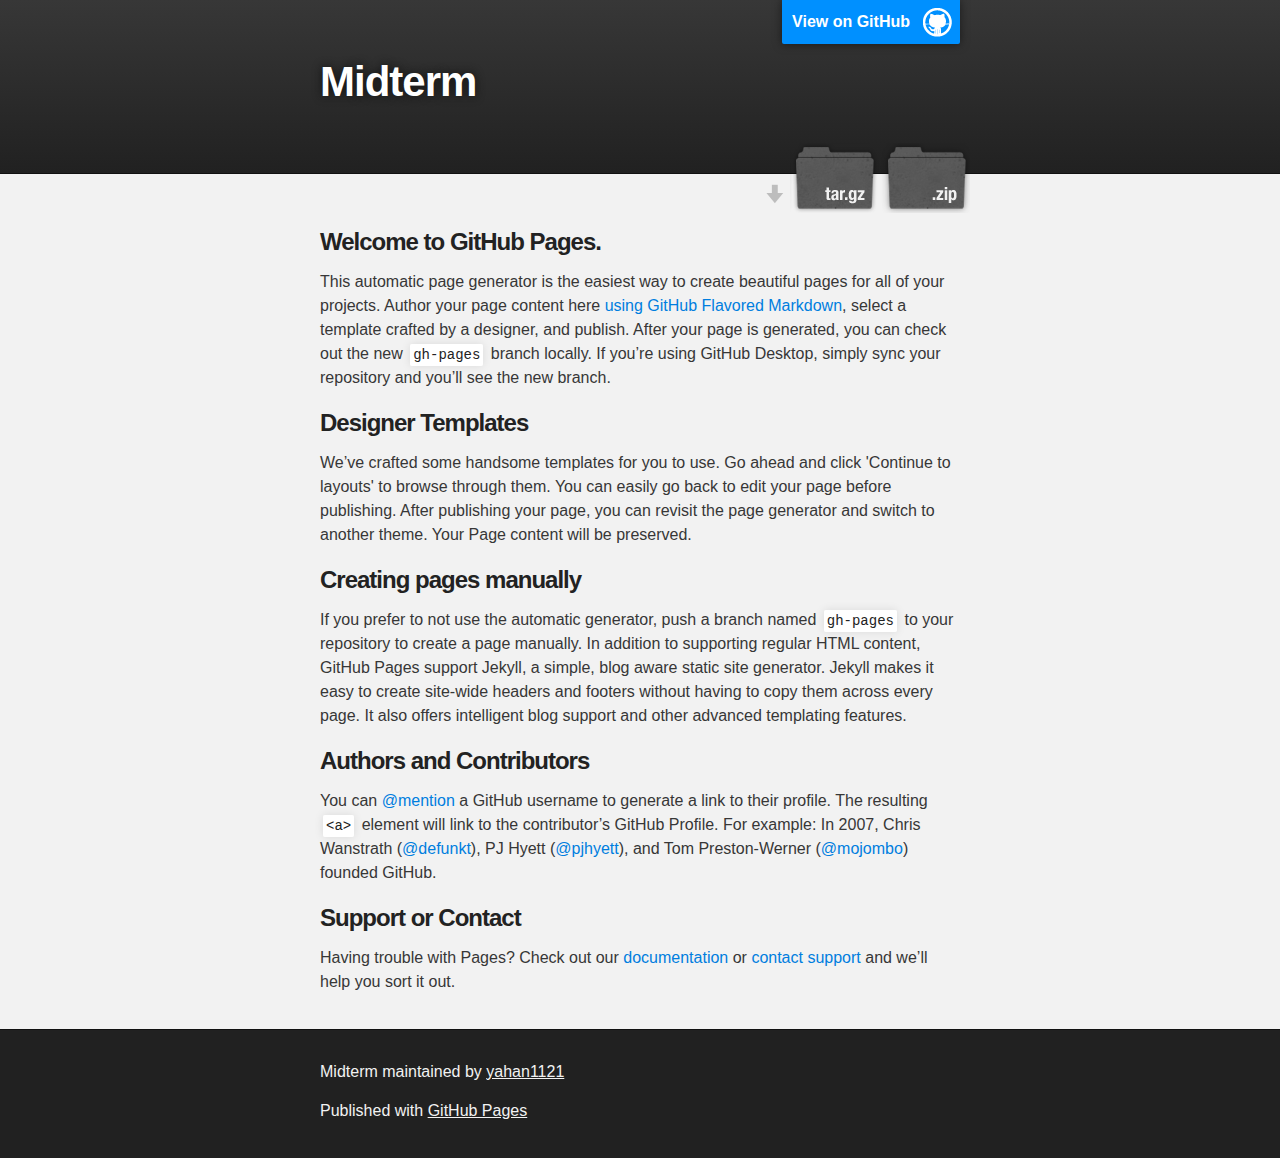
<file: index.html>
<!DOCTYPE html>
<html>

  <head>
    <meta charset='utf-8'>
    <meta http-equiv="X-UA-Compatible" content="chrome=1">
    <meta name="description" content="Midterm : ">

    <link rel="stylesheet" type="text/css" media="screen" href="stylesheets/stylesheet.css">

    <title>Midterm</title>
  </head>

  <body>

    <!-- HEADER -->
    <div id="header_wrap" class="outer">
        <header class="inner">
          <a id="forkme_banner" href="https://github.com/yahan1121/Midterm">View on GitHub</a>

          <h1 id="project_title">Midterm</h1>
          <h2 id="project_tagline"></h2>

            <section id="downloads">
              <a class="zip_download_link" href="https://github.com/yahan1121/Midterm/zipball/master">Download this project as a .zip file</a>
              <a class="tar_download_link" href="https://github.com/yahan1121/Midterm/tarball/master">Download this project as a tar.gz file</a>
            </section>
        </header>
    </div>

    <!-- MAIN CONTENT -->
    <div id="main_content_wrap" class="outer">
      <section id="main_content" class="inner">
        <h3>
<a id="welcome-to-github-pages" class="anchor" href="#welcome-to-github-pages" aria-hidden="true"><span aria-hidden="true" class="octicon octicon-link"></span></a>Welcome to GitHub Pages.</h3>

<p>This automatic page generator is the easiest way to create beautiful pages for all of your projects. Author your page content here <a href="https://guides.github.com/features/mastering-markdown/">using GitHub Flavored Markdown</a>, select a template crafted by a designer, and publish. After your page is generated, you can check out the new <code>gh-pages</code> branch locally. If you’re using GitHub Desktop, simply sync your repository and you’ll see the new branch.</p>

<h3>
<a id="designer-templates" class="anchor" href="#designer-templates" aria-hidden="true"><span aria-hidden="true" class="octicon octicon-link"></span></a>Designer Templates</h3>

<p>We’ve crafted some handsome templates for you to use. Go ahead and click 'Continue to layouts' to browse through them. You can easily go back to edit your page before publishing. After publishing your page, you can revisit the page generator and switch to another theme. Your Page content will be preserved.</p>

<h3>
<a id="creating-pages-manually" class="anchor" href="#creating-pages-manually" aria-hidden="true"><span aria-hidden="true" class="octicon octicon-link"></span></a>Creating pages manually</h3>

<p>If you prefer to not use the automatic generator, push a branch named <code>gh-pages</code> to your repository to create a page manually. In addition to supporting regular HTML content, GitHub Pages support Jekyll, a simple, blog aware static site generator. Jekyll makes it easy to create site-wide headers and footers without having to copy them across every page. It also offers intelligent blog support and other advanced templating features.</p>

<h3>
<a id="authors-and-contributors" class="anchor" href="#authors-and-contributors" aria-hidden="true"><span aria-hidden="true" class="octicon octicon-link"></span></a>Authors and Contributors</h3>

<p>You can <a href="https://help.github.com/articles/basic-writing-and-formatting-syntax/#mentioning-users-and-teams" class="user-mention">@mention</a> a GitHub username to generate a link to their profile. The resulting <code>&lt;a&gt;</code> element will link to the contributor’s GitHub Profile. For example: In 2007, Chris Wanstrath (<a href="https://github.com/defunkt" class="user-mention">@defunkt</a>), PJ Hyett (<a href="https://github.com/pjhyett" class="user-mention">@pjhyett</a>), and Tom Preston-Werner (<a href="https://github.com/mojombo" class="user-mention">@mojombo</a>) founded GitHub.</p>

<h3>
<a id="support-or-contact" class="anchor" href="#support-or-contact" aria-hidden="true"><span aria-hidden="true" class="octicon octicon-link"></span></a>Support or Contact</h3>

<p>Having trouble with Pages? Check out our <a href="https://help.github.com/pages">documentation</a> or <a href="https://github.com/contact">contact support</a> and we’ll help you sort it out.</p>
      </section>
    </div>

    <!-- FOOTER  -->
    <div id="footer_wrap" class="outer">
      <footer class="inner">
        <p class="copyright">Midterm maintained by <a href="https://github.com/yahan1121">yahan1121</a></p>
        <p>Published with <a href="https://pages.github.com">GitHub Pages</a></p>
      </footer>
    </div>

    

  </body>
</html>
</file>
<file: stylesheets/stylesheet.css>
/*******************************************************************************
Slate Theme for GitHub Pages
by Jason Costello, @jsncostello
*******************************************************************************/

@import url(github-light.css);

/*******************************************************************************
MeyerWeb Reset
*******************************************************************************/

html, body, div, span, applet, object, iframe,
h1, h2, h3, h4, h5, h6, p, blockquote, pre,
a, abbr, acronym, address, big, cite, code,
del, dfn, em, img, ins, kbd, q, s, samp,
small, strike, strong, sub, sup, tt, var,
b, u, i, center,
dl, dt, dd, ol, ul, li,
fieldset, form, label, legend,
table, caption, tbody, tfoot, thead, tr, th, td,
article, aside, canvas, details, embed,
figure, figcaption, footer, header, hgroup,
menu, nav, output, ruby, section, summary,
time, mark, audio, video {
  margin: 0;
  padding: 0;
  border: 0;
  font: inherit;
  vertical-align: baseline;
}

/* HTML5 display-role reset for older browsers */
article, aside, details, figcaption, figure,
footer, header, hgroup, menu, nav, section {
  display: block;
}

ol, ul {
  list-style: none;
}

table {
  border-collapse: collapse;
  border-spacing: 0;
}

/*******************************************************************************
Theme Styles
*******************************************************************************/

body {
  box-sizing: border-box;
  color:#373737;
  background: #212121;
  font-size: 16px;
  font-family: 'Myriad Pro', Calibri, Helvetica, Arial, sans-serif;
  line-height: 1.5;
  -webkit-font-smoothing: antialiased;
}

h1, h2, h3, h4, h5, h6 {
  margin: 10px 0;
  font-weight: 700;
  color:#222222;
  font-family: 'Lucida Grande', 'Calibri', Helvetica, Arial, sans-serif;
  letter-spacing: -1px;
}

h1 {
  font-size: 36px;
  font-weight: 700;
}

h2 {
  padding-bottom: 10px;
  font-size: 32px;
  background: url('../images/bg_hr.png') repeat-x bottom;
}

h3 {
  font-size: 24px;
}

h4 {
  font-size: 21px;
}

h5 {
  font-size: 18px;
}

h6 {
  font-size: 16px;
}

p {
  margin: 10px 0 15px 0;
}

footer p {
  color: #f2f2f2;
}

a {
  text-decoration: none;
  color: #007edf;
  text-shadow: none;

  transition: color 0.5s ease;
  transition: text-shadow 0.5s ease;
  -webkit-transition: color 0.5s ease;
  -webkit-transition: text-shadow 0.5s ease;
  -moz-transition: color 0.5s ease;
  -moz-transition: text-shadow 0.5s ease;
  -o-transition: color 0.5s ease;
  -o-transition: text-shadow 0.5s ease;
  -ms-transition: color 0.5s ease;
  -ms-transition: text-shadow 0.5s ease;
}

a:hover, a:focus {text-decoration: underline;}

footer a {
  color: #F2F2F2;
  text-decoration: underline;
}

em {
  font-style: italic;
}

strong {
  font-weight: bold;
}

img {
  position: relative;
  margin: 0 auto;
  max-width: 739px;
  padding: 5px;
  margin: 10px 0 10px 0;
  border: 1px solid #ebebeb;

  box-shadow: 0 0 5px #ebebeb;
  -webkit-box-shadow: 0 0 5px #ebebeb;
  -moz-box-shadow: 0 0 5px #ebebeb;
  -o-box-shadow: 0 0 5px #ebebeb;
  -ms-box-shadow: 0 0 5px #ebebeb;
}

p img {
  display: inline;
  margin: 0;
  padding: 0;
  vertical-align: middle;
  text-align: center;
  border: none;
}

pre, code {
  width: 100%;
  color: #222;
  background-color: #fff;

  font-family: Monaco, "Bitstream Vera Sans Mono", "Lucida Console", Terminal, monospace;
  font-size: 14px;

  border-radius: 2px;
  -moz-border-radius: 2px;
  -webkit-border-radius: 2px;
}

pre {
  width: 100%;
  padding: 10px;
  box-shadow: 0 0 10px rgba(0,0,0,.1);
  overflow: auto;
}

code {
  padding: 3px;
  margin: 0 3px;
  box-shadow: 0 0 10px rgba(0,0,0,.1);
}

pre code {
  display: block;
  box-shadow: none;
}

blockquote {
  color: #666;
  margin-bottom: 20px;
  padding: 0 0 0 20px;
  border-left: 3px solid #bbb;
}


ul, ol, dl {
  margin-bottom: 15px
}

ul {
  list-style-position: inside;
  list-style: disc;
  padding-left: 20px;
}

ol {
  list-style-position: inside;
  list-style: decimal;
  padding-left: 20px;
}

dl dt {
  font-weight: bold;
}

dl dd {
  padding-left: 20px;
  font-style: italic;
}

dl p {
  padding-left: 20px;
  font-style: italic;
}

hr {
  height: 1px;
  margin-bottom: 5px;
  border: none;
  background: url('../images/bg_hr.png') repeat-x center;
}

table {
  border: 1px solid #373737;
  margin-bottom: 20px;
  text-align: left;
 }

th {
  font-family: 'Lucida Grande', 'Helvetica Neue', Helvetica, Arial, sans-serif;
  padding: 10px;
  background: #373737;
  color: #fff;
 }

td {
  padding: 10px;
  border: 1px solid #373737;
 }

form {
  background: #f2f2f2;
  padding: 20px;
}

/*******************************************************************************
Full-Width Styles
*******************************************************************************/

.outer {
  width: 100%;
}

.inner {
  position: relative;
  max-width: 640px;
  padding: 20px 10px;
  margin: 0 auto;
}

#forkme_banner {
  display: block;
  position: absolute;
  top:0;
  right: 10px;
  z-index: 10;
  padding: 10px 50px 10px 10px;
  color: #fff;
  background: url('../images/blacktocat.png') #0090ff no-repeat 95% 50%;
  font-weight: 700;
  box-shadow: 0 0 10px rgba(0,0,0,.5);
  border-bottom-left-radius: 2px;
  border-bottom-right-radius: 2px;
}

#header_wrap {
  background: #212121;
  background: -moz-linear-gradient(top, #373737, #212121);
  background: -webkit-linear-gradient(top, #373737, #212121);
  background: -ms-linear-gradient(top, #373737, #212121);
  background: -o-linear-gradient(top, #373737, #212121);
  background: linear-gradient(top, #373737, #212121);
}

#header_wrap .inner {
  padding: 50px 10px 30px 10px;
}

#project_title {
  margin: 0;
  color: #fff;
  font-size: 42px;
  font-weight: 700;
  text-shadow: #111 0px 0px 10px;
}

#project_tagline {
  color: #fff;
  font-size: 24px;
  font-weight: 300;
  background: none;
  text-shadow: #111 0px 0px 10px;
}

#downloads {
  position: absolute;
  width: 210px;
  z-index: 10;
  bottom: -40px;
  right: 0;
  height: 70px;
  background: url('../images/icon_download.png') no-repeat 0% 90%;
}

.zip_download_link {
  display: block;
  float: right;
  width: 90px;
  height:70px;
  text-indent: -5000px;
  overflow: hidden;
  background: url(../images/sprite_download.png) no-repeat bottom left;
}

.tar_download_link {
  display: block;
  float: right;
  width: 90px;
  height:70px;
  text-indent: -5000px;
  overflow: hidden;
  background: url(../images/sprite_download.png) no-repeat bottom right;
  margin-left: 10px;
}

.zip_download_link:hover {
  background: url(../images/sprite_download.png) no-repeat top left;
}

.tar_download_link:hover {
  background: url(../images/sprite_download.png) no-repeat top right;
}

#main_content_wrap {
  background: #f2f2f2;
  border-top: 1px solid #111;
  border-bottom: 1px solid #111;
}

#main_content {
  padding-top: 40px;
}

#footer_wrap {
  background: #212121;
}



/*******************************************************************************
Small Device Styles
*******************************************************************************/

@media screen and (max-width: 480px) {
  body {
    font-size:14px;
  }

  #downloads {
    display: none;
  }

  .inner {
    min-width: 320px;
    max-width: 480px;
  }

  #project_title {
  font-size: 32px;
  }

  h1 {
    font-size: 28px;
  }

  h2 {
    font-size: 24px;
  }

  h3 {
    font-size: 21px;
  }

  h4 {
    font-size: 18px;
  }

  h5 {
    font-size: 14px;
  }

  h6 {
    font-size: 12px;
  }

  code, pre {
    min-width: 320px;
    max-width: 480px;
    font-size: 11px;
  }

}
</file>
